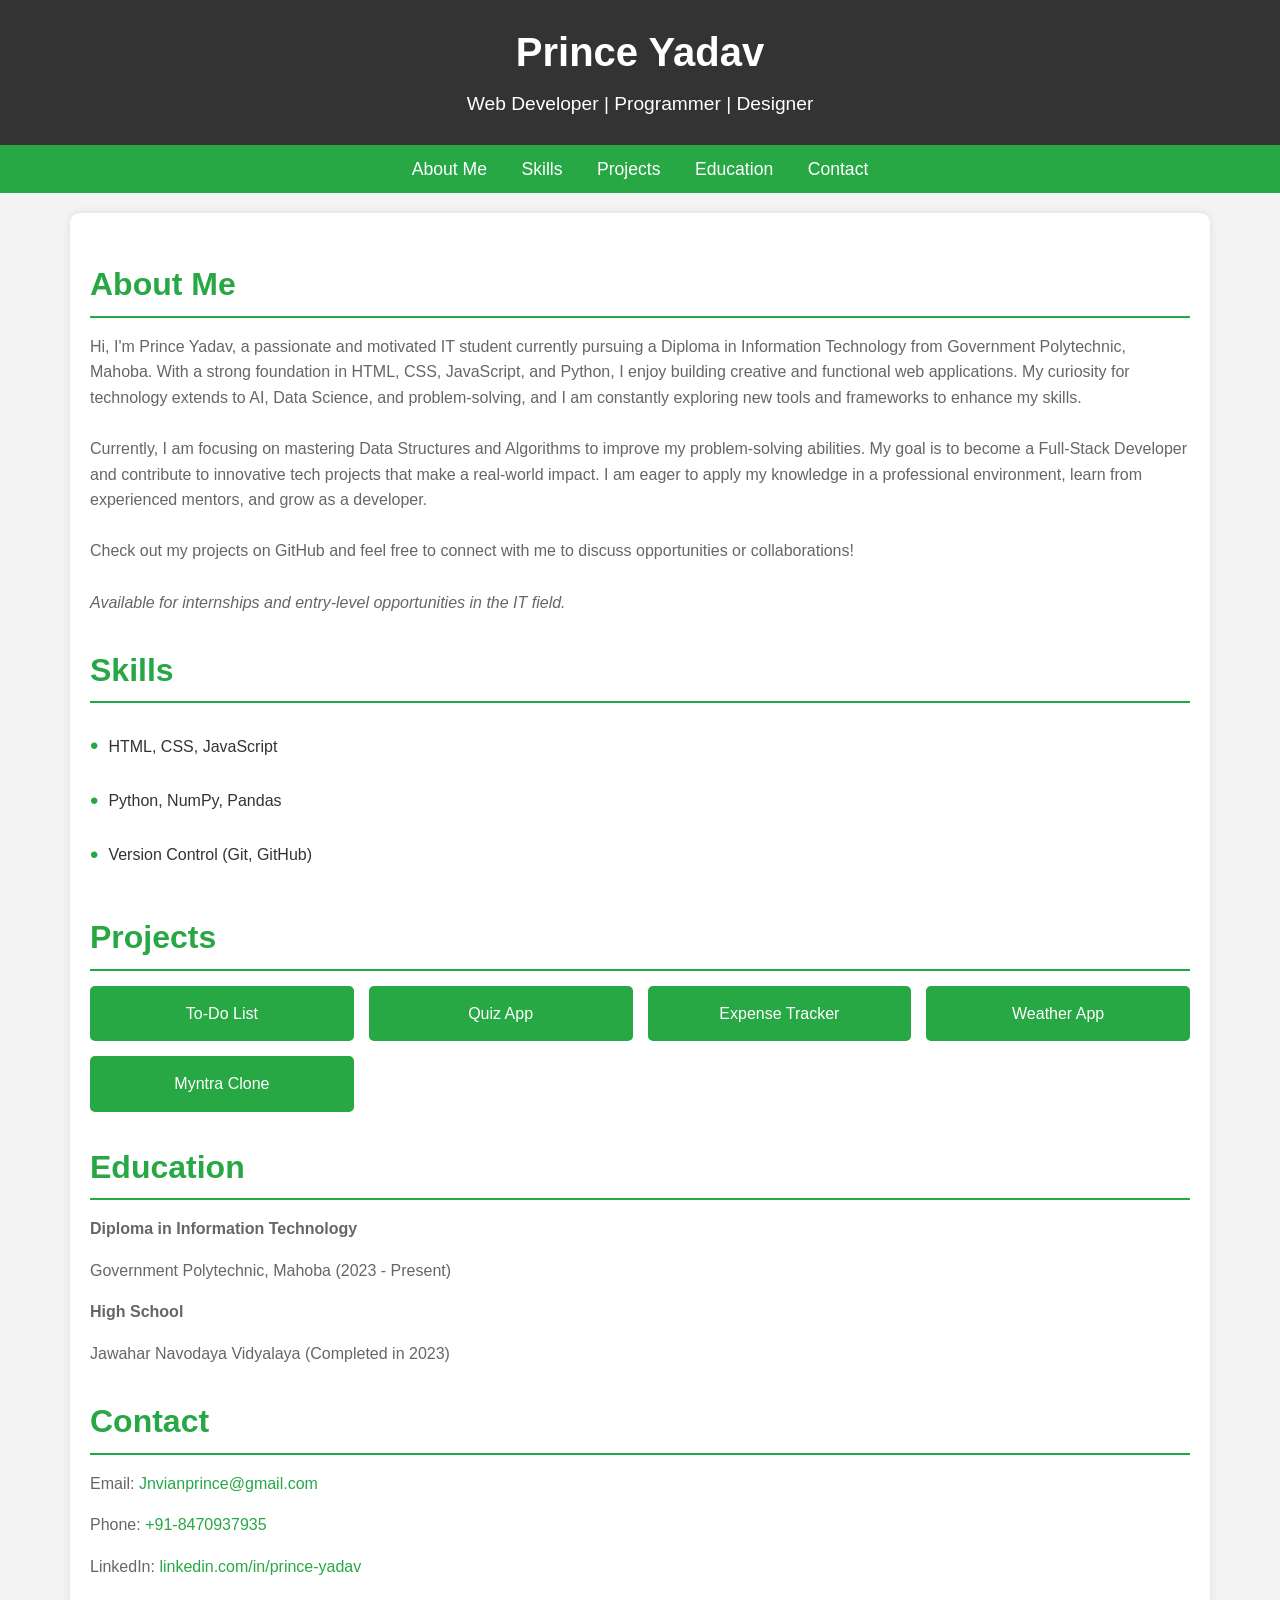
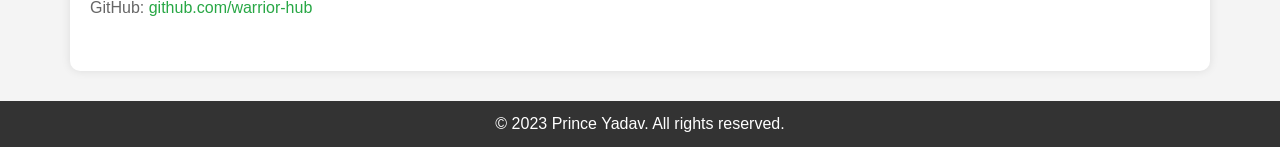
<file: portfolio.html>
<!DOCTYPE html>
<html lang="en">
<head>
    <meta charset="UTF-8">
    <meta name="viewport" content="width=device-width, initial-scale=1.0">
    <title>Prince Yadav - Portfolio</title>
    <style>
        /* General Styles */
        body {
            font-family: 'Arial', sans-serif;
            margin: 0;
            padding: 0;
            background-color: #f4f4f4;
            color: #333;
            line-height: 1.6;
        }

        a {
            color: #28a745;
            text-decoration: none;
            transition: color 0.3s;
        }

        a:hover {
            color: #218838;
        }

        /* Header Section */
        header {
            background: #333;
            color: #fff;
            padding: 20px 0;
            text-align: center;
        }

        header h1 {
            margin: 0;
            font-size: 2.5rem;
        }

        header p {
            margin: 5px 0;
            font-size: 1.2rem;
        }

        /* Navigation */
        nav {
            background: #28a745;
            padding: 10px;
            text-align: center;
        }

        nav a {
            color: #fff;
            margin: 0 15px;
            font-size: 1.1rem;
        }

        nav a:hover {
            color: #f4f4f4;
        }

        /* Main Content */
        .container {
            max-width: 1100px;
            margin: 20px auto;
            padding: 20px;
            background: #fff;
            border-radius: 10px;
            box-shadow: 0 0 10px rgba(0, 0, 0, 0.1);
        }

        .section {
            margin-bottom: 30px;
        }

        .section h2 {
            color: #28a745;
            border-bottom: 2px solid #28a745;
            padding-bottom: 5px;
            font-size: 2rem;
            margin-bottom: 15px;
        }

        .section p {
            font-size: 1rem;
            color: #666;
        }

        .section ul {
            list-style: none;
            padding: 0;
        }

        .section ul li {
            padding: 8px 0;
            display: flex;
            align-items: center;
        }

        .section ul li::before {
            content: "•";
            color: #28a745;
            font-size: 1.5rem;
            margin-right: 10px;
        }

        /* Projects Section */
        .project-links {
            display: grid;
            grid-template-columns: repeat(auto-fit, minmax(250px, 1fr));
            gap: 15px;
        }

        .project-links a {
            display: block;
            padding: 15px;
            background: #28a745;
            color: #fff;
            text-align: center;
            border-radius: 5px;
            transition: background 0.3s;
        }

        .project-links a:hover {
            background: #218838;
        }

        /* Footer */
        footer {
            background: #333;
            color: #fff;
            text-align: center;
            padding: 10px 0;
            margin-top: 30px;
        }

        footer p {
            margin: 0;
        }

        /* Responsive Design */
        @media (max-width: 768px) {
            header h1 {
                font-size: 2rem;
            }

            header p {
                font-size: 1rem;
            }

            nav a {
                display: block;
                margin: 10px 0;
            }

            .project-links {
                grid-template-columns: 1fr;
            }
        }
    </style>
</head>
<body>

    <!-- Header -->
    <header>
        <h1>Prince Yadav</h1>
        <p>Web Developer | Programmer | Designer</p>
    </header>

    <!-- Navigation -->
    <nav>
        <a href="#about">About Me</a>
        <a href="#skills">Skills</a>
        <a href="#projects">Projects</a>
        <a href="#education">Education</a>
        <a href="#contact">Contact</a>
    </nav>

    <!-- Main Content -->
    <div class="container">
        <!-- About Me Section -->
        <section id="about" class="section">
            <h2>About Me</h2>
            <p>
                Hi, I'm Prince Yadav, a passionate and motivated IT student currently pursuing a Diploma in Information Technology from Government Polytechnic, Mahoba. With a strong foundation in HTML, CSS, JavaScript, and Python, I enjoy building creative and functional web applications. My curiosity for technology extends to AI, Data Science, and problem-solving, and I am constantly exploring new tools and frameworks to enhance my skills.
                <br><br>
                Currently, I am focusing on mastering Data Structures and Algorithms to improve my problem-solving abilities. My goal is to become a Full-Stack Developer and contribute to innovative tech projects that make a real-world impact. I am eager to apply my knowledge in a professional environment, learn from experienced mentors, and grow as a developer.
                <br><br>
                Check out my projects on GitHub and feel free to connect with me to discuss opportunities or collaborations!
                <br><br>
                <i>Available for internships and entry-level opportunities in the IT field.</i>
            </p>
        </section>

        <!-- Skills Section -->
        <section id="skills" class="section">
            <h2>Skills</h2>
            <ul>
                <li>HTML, CSS, JavaScript</li>
                <li>Python, NumPy, Pandas</li>
                <li>Version Control (Git, GitHub)</li>
            </ul>
        </section>

        <!-- Projects Section -->
        <section id="projects" class="section">
            <h2>Projects</h2>
            <div class="project-links">
                <a href="https://github.com/warrior-hub/my_projects/blob/master/to-to%20list.html" target="_blank">To-Do List</a>
                <a href="https://github.com/warrior-hub/my_projects/blob/master/quizapp.html" target="_blank">Quiz App</a>
                <a href="https://github.com/warrior-hub/my_projects/blob/master/Expense_Tracker.html" target="_blank">Expense Tracker</a>
                <a href="https://github.com/warrior-hub/my_projects/blob/master/weather.html" target="_blank">Weather App</a>
                <a href="https://github.com/warrior-hub/myntra-clone" target="_blank">Myntra Clone</a>
            </div>
        </section>

        <!-- Education Section -->
        <section id="education" class="section">
            <h2>Education</h2>
            <p><b>Diploma in Information Technology</b></p>
            <p>Government Polytechnic, Mahoba (2023 - Present)</p>
            <p><b>High School</b></p>
            <p>Jawahar Navodaya Vidyalaya (Completed in 2023)</p>
        </section>

        <!-- Contact Section -->
        <section id="contact" class="section">
            <h2>Contact</h2>
            <p>Email: <a href="mailto:Jnvianprince@gmail.com">Jnvianprince@gmail.com</a></p>
            <p>Phone: <a href="tel:+918470937935">+91-8470937935</a></p>
            <p>LinkedIn: <a href="https://www.linkedin.com/in/prince-yadav-9b4060305/" target="_blank">linkedin.com/in/prince-yadav</a></p>
            <p>GitHub: <a href="https://github.com/warrior-hub" target="_blank">github.com/warrior-hub</a></p>
        </section>
    </div>

    <!-- Footer -->
    <footer>
        <p>&copy; 2023 Prince Yadav. All rights reserved.</p>
    </footer>

</body>
</html>
</file>
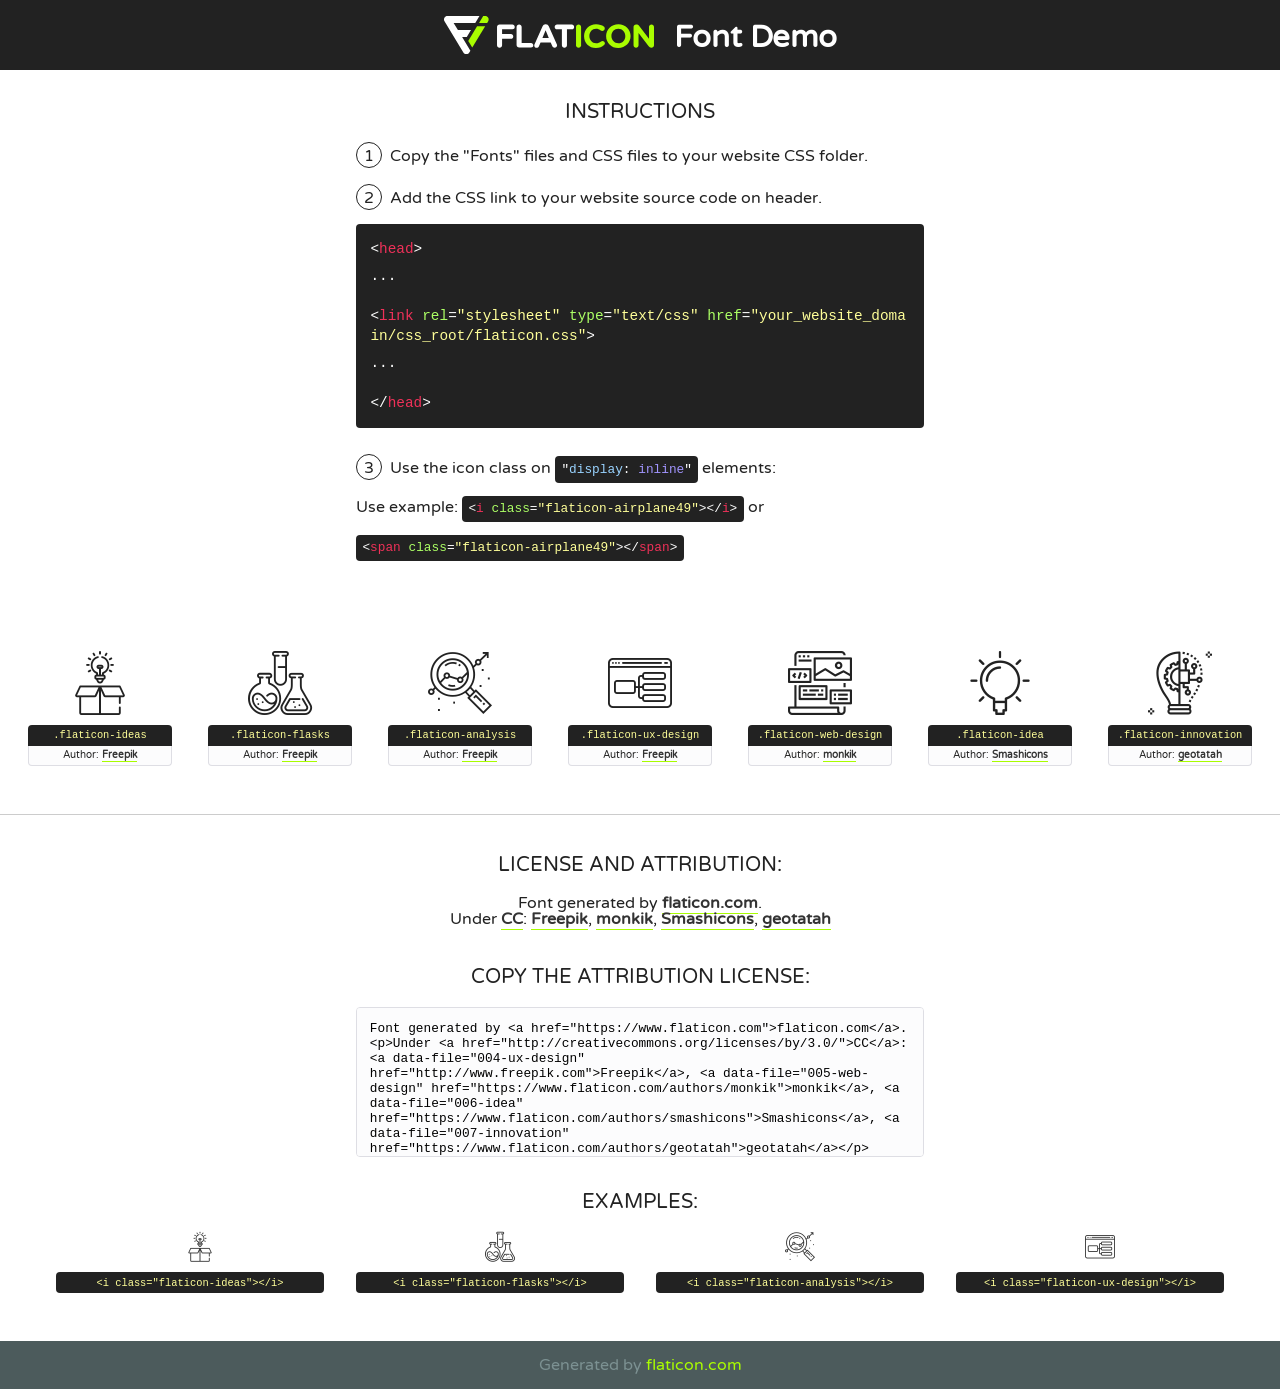
<file: fonts/flaticon/font/flaticon.html>
<!DOCTYPE html>
<!--
  Flaticon icon font: Flaticon
  Creation date: 20/03/2019 02:18
-->
<html>
<!DOCTYPE html>
<html>

<head>
    <title>Flaticon WebFont</title>
    <link href="http://fonts.googleapis.com/css?family=Varela+Round" rel="stylesheet" type="text/css" />
    <link rel="stylesheet" type="text/css" href="flaticon.css">
    <meta charset="UTF-8">
    <style>
    html, body, div, span, applet, object, iframe,
    h1, h2, h3, h4, h5, h6, p, blockquote, pre,
    a, abbr, acronym, address, big, cite, code,
    del, dfn, em, img, ins, kbd, q, s, samp,
    small, strike, strong, sub, sup, tt, var,
    b, u, i, center,
    dl, dt, dd, ol, ul, li,
    fieldset, form, label, legend,
    table, caption, tbody, tfoot, thead, tr, th, td,
    article, aside, canvas, details, embed, 
    figure, figcaption, footer, header, hgroup, 
    menu, nav, output, ruby, section, summary,
    time, mark, audio, video {
        margin: 0;
        padding: 0;
        border: 0;
        font-size: 100%;
        font: inherit;
        vertical-align: baseline;
    }
    /* HTML5 display-role reset for older browsers */
    article, aside, details, figcaption, figure, 
    footer, header, hgroup, menu, nav, section {
        display: block;
    }
    body {
        line-height: 1;
    }
    ol, ul {
        list-style: none;
    }
    blockquote, q {
        quotes: none;
    }
    blockquote:before, blockquote:after,
    q:before, q:after {
        content: '';
        content: none;
    }
    table {
        border-collapse: collapse;
        border-spacing: 0;
    }
    body {
        font-family: 'Varela Round', Helvetica, Arial, sans-serif;
        font-size: 16px;
        color: #222;
    }
    a {
        color: #333;
        border-bottom: 1px solid #a9fd00;
        font-weight: bold;
        text-decoration: none;
    }
    * {
        -moz-box-sizing: border-box;
        -webkit-box-sizing: border-box;
        box-sizing: border-box;
        margin: 0;
        padding: 0;
    }
    [class^="flaticon-"]:before, [class*=" flaticon-"]:before, [class^="flaticon-"]:after, [class*=" flaticon-"]:after {
        font-family: Flaticon;
        font-size: 30px;
        font-style: normal;
        margin-left: 20px;
        color: #333;
    }
    .wrapper {
        max-width: 600px;
        margin: auto;
        padding: 0 1em;
    }
    .title {
        font-size: 1.25em;
        text-align: center;
        margin-bottom: 1em;
        text-transform: uppercase;
    }
    header {
        text-align: center;
        background-color: #222;
        color: #fff;
        padding: 1em;
    }
    header .logo {
        width: 210px;
        height: 38px;
        display: inline-block;
        vertical-align: middle;
        margin-right: 1em;
        border: none;
    }
    header strong {
        font-size: 1.95em;
        font-weight: bold;
        vertical-align: middle;
        margin-top: 5px;
        display: inline-block;
    }
    .demo {
        margin: 2em auto;
        line-height: 1.25em;
    }
    .demo ul li {
        margin-bottom: 1em;
    }
    .demo ul li .num {
        color: #222;
        border-radius: 20px;
        display: inline-block;
        width: 26px;
        padding: 3px;
        height: 26px;
        text-align: center;
        margin-right: 0.5em;
        border: 1px solid #222;
    }
    .demo ul li code {
        background-color: #222;
        border-radius: 4px;
        padding: 0.25em 0.5em;
        display: inline-block;
        color: #fff;
        font-family: Consolas,Monaco,Lucida Console,Liberation Mono,DejaVu Sans Mono,Bitstream Vera Sans Mono,Courier New, monospace;
        font-weight: lighter;
        margin-top: 1em;
        font-size: 0.8em;
        word-break: break-all;
    }
    .demo ul li code.big {
        padding: 1em;
        font-size: 0.9em;
    }
    .demo ul li code .red {
        color: #EF3159;
    }
    .demo ul li code .green {
        color: #ACFF65;
    }
    .demo ul li code .yellow {
        color: #FFFF99;
    }
    .demo ul li code .blue {
        color: #99D3FF;
    }
    .demo ul li code .purple {
        color: #A295FF;
    }
    .demo ul li code .dots {
        margin-top: 0.5em;
        display: block;
    }
    #glyphs {
        border-bottom: 1px solid #ccc;
        padding: 2em 0;
        text-align: center;
    }
    .glyph {
        display: inline-block;
        width: 9em;
        margin: 1em;
        text-align: center;
        vertical-align: top;
        background: #FFF;
    }
    .glyph .glyph-icon {
        padding: 10px;
        display: block;
        font-family:"Flaticon";
        font-size: 64px;
        line-height: 1;
    }
    .glyph .glyph-icon:before {
        font-size: 64px;
        color: #222;
        margin-left: 0;
    }
    .class-name {
        font-size: 0.65em;
        background-color: #222;
        color: #fff;
        border-radius: 4px 4px 0 0;
        padding: 0.5em;
        color: #FFFF99;
        font-family: Consolas,Monaco,Lucida Console,Liberation Mono,DejaVu Sans Mono,Bitstream Vera Sans Mono,Courier New, monospace;
    }
    .author-name {
        font-size: 0.6em;
        background-color: #fcfcfd;
        border: 1px solid #DEDEE4;
        border-top: 0;
        border-radius: 0 0 4px 4px;
        padding: 0.5em;
    }
    .class-name:last-child {
        font-size: 10px;
        color:#888;
    }
    .class-name:last-child a {
        font-size: 10px;
        color:#555;
    }
    .class-name:last-child a:hover {
        color:#a9fd00;
    }
    .glyph > input {
        display: block;
        width: 100px;
        margin: 5px auto;
        text-align: center;
        font-size: 12px;
        cursor: text;
    }
    .glyph > input.icon-input {
        font-family:"Flaticon";
        font-size: 16px;
        margin-bottom: 10px;
    }
    .attribution .title {
        margin-top: 2em;
    }
    .attribution textarea {
        background-color: #fcfcfd;
        padding: 1em;
        border: none;
        box-shadow: none;
        border: 1px solid #DEDEE4;
        border-radius: 4px;
        resize: none;
        width: 100%;
        height: 150px;
        font-size: 0.8em;
        font-family: Consolas,Monaco,Lucida Console,Liberation Mono,DejaVu Sans Mono,Bitstream Vera Sans Mono,Courier New, monospace;
        -webkit-appearance: none;
    }
    .iconsuse {
        margin: 2em auto;
        text-align: center;
        max-width: 1200px;
    }
    .iconsuse:after {
        content: '';
        display: table;
        clear: both;
    }
    .iconsuse .image {
        float: left;
        width: 25%;
        padding: 0 1em;
    }
    .iconsuse .image p {
        margin-bottom: 1em;
    }
    .iconsuse .image span {
        display: block;
        font-size: 0.65em;
        background-color: #222;
        color: #fff;
        border-radius: 4px;
        padding: 0.5em;
        color: #FFFF99;
        margin-top: 1em;
        font-family: Consolas,Monaco,Lucida Console,Liberation Mono,DejaVu Sans Mono,Bitstream Vera Sans Mono,Courier New, monospace;
    }
    #footer {
        text-align: center;
        background-color: #4C5B5C;
        color: #7c9192;
        padding: 1em;
    }
    #footer a {
        border: none;
        color: #a9fd00;
        font-weight: normal;
    }
    @media (max-width: 960px) {
        .iconsuse .image {
            width: 50%;
        }
    }
    @media (max-width: 560px) {
        .iconsuse .image {
            width: 100%;
        }
    }
    </style>
</head>

<body class="characters-off">

    <header>
        <a href="https://www.flaticon.com" target="_blank" class="logo">
            <svg version="1.1" xmlns="http://www.w3.org/2000/svg" xmlns:xlink="http://www.w3.org/1999/xlink" xmlns:a="http://ns.adobe.com/AdobeSVGViewerExtensions/3.0/" viewBox="0 0 560.875 102.036" enable-background="new 0 0 560.875 102.036" xml:space="preserve">
                <defs>
                </defs>
                <g>
                    <g class="letters">
                        <path fill="#ffffff" d="M141.596,29.675c0-3.777,2.985-6.767,6.764-6.767h34.438c3.426,0,6.15,2.728,6.15,6.15
                        c0,3.43-2.724,6.149-6.15,6.149h-27.674v13.091h23.719c3.429,0,6.151,2.724,6.151,6.15c0,3.43-2.723,6.149-6.151,6.149h-23.719
                        v17.574c0,3.773-2.986,6.761-6.764,6.761c-3.779,0-6.764-2.989-6.764-6.761V29.675z"></path>
                        <path fill="#ffffff" d="M193.844,29.149c0-3.781,2.985-6.767,6.764-6.767c3.776,0,6.763,2.985,6.763,6.767v42.957h25.039
                        c3.426,0,6.149,2.726,6.149,6.153c0,3.425-2.723,6.15-6.149,6.15h-31.802c-3.779,0-6.764-2.986-6.764-6.768V29.149z"></path>
                        <path fill="#ffffff" d="M241.891,75.71l21.438-48.407c1.492-3.341,4.215-5.357,7.906-5.357h0.792
                        c3.686,0,6.323,2.017,7.815,5.357l21.439,48.407c0.436,0.967,0.701,1.845,0.701,2.723c0,3.602-2.809,6.501-6.414,6.501
                        c-3.161,0-5.269-1.845-6.499-4.655l-4.132-9.661h-27.059l-4.301,10.102c-1.144,2.631-3.426,4.214-6.237,4.214
                        c-3.517,0-6.24-2.81-6.24-6.325C241.1,77.64,241.451,76.677,241.891,75.71z M279.932,58.666l-8.521-20.297l-8.526,20.297H279.932
                        z"></path>
                        <path fill="#ffffff" d="M314.864,35.387H301.86c-3.429,0-6.239-2.813-6.239-6.238c0-3.429,2.811-6.24,6.239-6.24h39.533
                        c3.426,0,6.237,2.811,6.237,6.24c0,3.425-2.811,6.238-6.237,6.238h-13.001v42.785c0,3.773-2.99,6.761-6.764,6.761
                        c-3.779,0-6.764-2.989-6.764-6.761V35.387z"></path>
                        <path fill="#A9FD00" d="M352.615,29.149c0-3.781,2.985-6.767,6.767-6.767c3.774,0,6.761,2.985,6.761,6.767v49.024
                        c0,3.773-2.987,6.761-6.761,6.761c-3.781,0-6.767-2.989-6.767-6.761V29.149z"></path>
                        <path fill="#A9FD00" d="M374.132,53.836v-0.179c0-17.481,13.178-31.801,32.065-31.801c9.22,0,15.459,2.458,20.557,6.238
                        c1.402,1.054,2.637,2.985,2.637,5.357c0,3.692-2.985,6.59-6.681,6.59c-1.845,0-3.071-0.702-4.044-1.319
                        c-3.776-2.813-7.729-4.393-12.562-4.393c-10.364,0-17.831,8.611-17.831,19.154v0.173c0,10.542,7.291,19.329,17.831,19.329
                        c5.715,0,9.492-1.756,13.359-4.834c1.049-0.874,2.458-1.491,4.039-1.491c3.429,0,6.325,2.813,6.325,6.236
                        c0,2.106-1.056,3.78-2.282,4.834c-5.539,4.834-12.036,7.733-21.878,7.733C387.572,85.464,374.132,71.493,374.132,53.836z"></path>
                        <path fill="#A9FD00" d="M433.009,53.836v-0.179c0-17.481,13.79-31.801,32.766-31.801c18.981,0,32.592,14.143,32.592,31.628v0.173
                        c0,17.483-13.785,31.807-32.769,31.807C446.625,85.464,433.009,71.32,433.009,53.836z M484.224,53.836v-0.179
                        c0-10.539-7.725-19.326-18.626-19.326c-10.893,0-18.449,8.611-18.449,19.154v0.173c0,10.542,7.73,19.329,18.626,19.329
                        C476.676,72.986,484.224,64.378,484.224,53.836z"></path>
                        <path fill="#A9FD00" d="M506.233,29.321c0-3.774,2.99-6.763,6.767-6.763h1.401c3.252,0,5.183,1.583,7.029,3.953l26.093,34.265
                        V29.059c0-3.692,2.99-6.677,6.681-6.677c3.683,0,6.671,2.985,6.671,6.677v48.934c0,3.78-2.987,6.765-6.764,6.765h-0.436
                        c-3.257,0-5.188-1.581-7.034-3.953l-27.056-35.492v32.944c0,3.687-2.985,6.676-6.678,6.676c-3.683,0-6.673-2.989-6.673-6.676
                        V29.321z"></path>
                    </g>
                    <g class="insignia">
                        <path fill="#ffffff" d="M48.372,56.137h12.517l11.156-18.537H37.186L25.688,18.539h57.825L94.668,0H9.271
                        C5.925,0,2.842,1.801,1.198,4.716c-1.644,2.907-1.593,6.482,0.134,9.343l50.38,83.501c1.678,2.781,4.689,4.476,7.938,4.476
                        c3.246,0,6.257-1.695,7.935-4.476l2.898-4.804L48.372,56.137z"></path>
                        <g class="i">
                            <path fill="#A9FD00" d="M93.575,18.539h0.031v0.004l21.652,0.004l2.705-4.488c1.727-2.861,1.778-6.436,0.133-9.343
                            C116.454,1.801,113.371,0,110.026,0h-5.294L93.575,18.539z"></path>
                            <polygon fill="#A9FD00" points="88.291,27.356 64.725,66.486 75.519,84.404 109.942,27.356"></polygon>
                        </g>
                    </g>
                </g>
            </svg>
        </a>
        <strong>Font Demo</strong>
    </header>


    <section class="demo wrapper">

        <p class="title">Instructions</p>

        <ul>
            <li>
                <span class="num">1</span>Copy the "Fonts" files and CSS files to your website CSS folder.
            </li>
            <li>
                <span class="num">2</span>Add the CSS link to your website source code on header.
                <code class="big">
                    &lt;<span class="red">head</span>&gt;
                    <br/><span class="dots">...</span>
                    <br/>&lt;<span class="red">link</span> <span class="green">rel</span>=<span class="yellow">"stylesheet"</span> <span class="green">type</span>=<span class="yellow">"text/css"</span> <span class="green">href</span>=<span class="yellow">"your_website_domain/css_root/flaticon.css"</span>&gt;
                    <br/><span class="dots">...</span>
                    <br/>&lt;/<span class="red">head</span>&gt;
                </code>
            </li>

            <li>
                <p>
                    <span class="num">3</span>Use the icon class on <code>"<span class="blue">display</span>:<span class="purple"> inline</span>"</code> elements:
                    <br />
                    Use example: <code>&lt;<span class="red">i</span> <span class="green">class</span>=<span class="yellow">&quot;flaticon-airplane49&quot;</span>&gt;&lt;/<span class="red">i</span>&gt;</code> or <code>&lt;<span class="red">span</span> <span class="green">class</span>=<span class="yellow">&quot;flaticon-airplane49&quot;</span>&gt;&lt;/<span class="red">span</span>&gt;</code>
            </li>
        </ul>

    </section>




   <section id="glyphs">          
    
      
        <div class="glyph"><div class="glyph-icon flaticon-ideas"></div>
            <div class="class-name">.flaticon-ideas</div>
            <div class="author-name">Author: <a data-file="001-ideas" href="http://www.freepik.com">Freepik</a> </div> 
        </div>        
        
        <div class="glyph"><div class="glyph-icon flaticon-flasks"></div>
            <div class="class-name">.flaticon-flasks</div>
            <div class="author-name">Author: <a data-file="002-flasks" href="http://www.freepik.com">Freepik</a> </div> 
        </div>        
        
        <div class="glyph"><div class="glyph-icon flaticon-analysis"></div>
            <div class="class-name">.flaticon-analysis</div>
            <div class="author-name">Author: <a data-file="003-analysis" href="http://www.freepik.com">Freepik</a> </div> 
        </div>        
        
        <div class="glyph"><div class="glyph-icon flaticon-ux-design"></div>
            <div class="class-name">.flaticon-ux-design</div>
            <div class="author-name">Author: <a data-file="004-ux-design" href="http://www.freepik.com">Freepik</a> </div> 
        </div>        
        
        <div class="glyph"><div class="glyph-icon flaticon-web-design"></div>
            <div class="class-name">.flaticon-web-design</div>
            <div class="author-name">Author: <a data-file="005-web-design" href="https://www.flaticon.com/authors/monkik">monkik</a> </div> 
        </div>        
        
        <div class="glyph"><div class="glyph-icon flaticon-idea"></div>
            <div class="class-name">.flaticon-idea</div>
            <div class="author-name">Author: <a data-file="006-idea" href="https://www.flaticon.com/authors/smashicons">Smashicons</a> </div> 
        </div>        
        
        <div class="glyph"><div class="glyph-icon flaticon-innovation"></div>
            <div class="class-name">.flaticon-innovation</div>
            <div class="author-name">Author: <a data-file="007-innovation" href="https://www.flaticon.com/authors/geotatah">geotatah</a> </div> 
        </div>        
        

    </section>



    <section class="attribution wrapper"   style="text-align:center;">

      <div class="title">License and attribution:</div><div class="attrDiv">Font generated by <a href="https://www.flaticon.com">flaticon.com</a>. <div><p>Under <a href="http://creativecommons.org/licenses/by/3.0/">CC</a>: <a data-file="004-ux-design" href="http://www.freepik.com">Freepik</a>, <a data-file="005-web-design" href="https://www.flaticon.com/authors/monkik">monkik</a>, <a data-file="006-idea" href="https://www.flaticon.com/authors/smashicons">Smashicons</a>, <a data-file="007-innovation" href="https://www.flaticon.com/authors/geotatah">geotatah</a></p>  </div>
      </div>
      <div class="title">Copy the Attribution License:</div>

    <textarea onclick="this.focus();this.select();">Font generated by &lt;a href=&quot;https://www.flaticon.com&quot;&gt;flaticon.com&lt;/a&gt;. <p>Under <a href="http://creativecommons.org/licenses/by/3.0/">CC</a>: <a data-file="004-ux-design" href="http://www.freepik.com">Freepik</a>, <a data-file="005-web-design" href="https://www.flaticon.com/authors/monkik">monkik</a>, <a data-file="006-idea" href="https://www.flaticon.com/authors/smashicons">Smashicons</a>, <a data-file="007-innovation" href="https://www.flaticon.com/authors/geotatah">geotatah</a></p>  
     </textarea>

    </section>

    <section class="iconsuse">

          <div class="title">Examples:</div>            
             
            <div class="image">
                <p>
                    <i class="glyph-icon flaticon-ideas"></i> 
                    <span>&lt;i class=&quot;flaticon-ideas&quot;&gt;&lt;/i&gt;</span>
                </p>
            </div>
            
            <div class="image">
                <p>
                    <i class="glyph-icon flaticon-flasks"></i> 
                    <span>&lt;i class=&quot;flaticon-flasks&quot;&gt;&lt;/i&gt;</span>
                </p>
            </div>
            
            <div class="image">
                <p>
                    <i class="glyph-icon flaticon-analysis"></i> 
                    <span>&lt;i class=&quot;flaticon-analysis&quot;&gt;&lt;/i&gt;</span>
                </p>
            </div>
            
            <div class="image">
                <p>
                    <i class="glyph-icon flaticon-ux-design"></i> 
                    <span>&lt;i class=&quot;flaticon-ux-design&quot;&gt;&lt;/i&gt;</span>
                </p>
            </div>
                       
        </div>
                            
    </section>

<div id="footer">
    <div>Generated by <a href="https://www.flaticon.com">flaticon.com</a>
    </div>
</div>



</body>
</html>
</file>
<file: fonts/flaticon/font/flaticon.css>
/*
  	Flaticon icon font: Flaticon
  	Creation date: 20/03/2019 02:18
  	*/

@font-face {
  font-family: "Flaticon";
  src: url("./Flaticon.eot");
  src: url("./Flaticon.eot?#iefix") format("embedded-opentype"),
       url("./Flaticon.woff2") format("woff2"),
       url("./Flaticon.woff") format("woff"),
       url("./Flaticon.ttf") format("truetype"),
       url("./Flaticon.svg#Flaticon") format("svg");
  font-weight: normal;
  font-style: normal;
}

@media screen and (-webkit-min-device-pixel-ratio:0) {
  @font-face {
    font-family: "Flaticon";
    src: url("./Flaticon.svg#Flaticon") format("svg");
  }
}

[class^="flaticon-"]:before, [class*=" flaticon-"]:before,
[class^="flaticon-"]:after, [class*=" flaticon-"]:after {   
  font-family: Flaticon;
        font-size: 20px;
font-style: normal;
margin-left: 20px;
}

.flaticon-ideas:before { content: "\f100"; }
.flaticon-flasks:before { content: "\f101"; }
.flaticon-analysis:before { content: "\f102"; }
.flaticon-ux-design:before { content: "\f103"; }
.flaticon-web-design:before { content: "\f104"; }
.flaticon-idea:before { content: "\f105"; }
.flaticon-innovation:before { content: "\f106"; }
</file>
